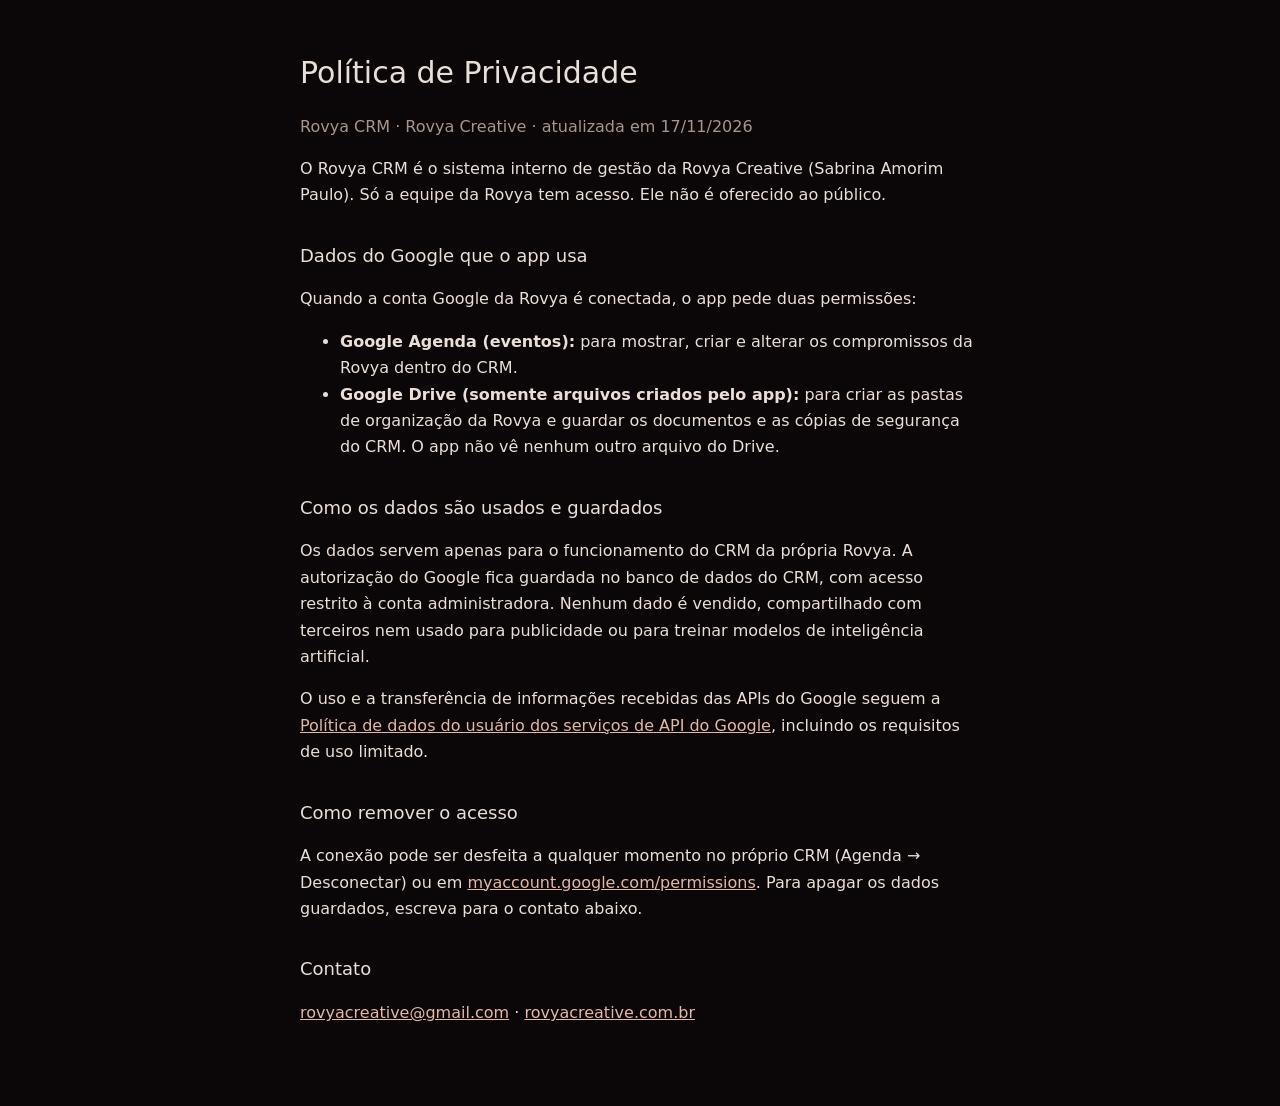
<file: privacidade.html>
<!doctype html>
<html lang="pt-BR">
<head>
<meta charset="utf-8">
<meta name="viewport" content="width=device-width, initial-scale=1">
<title>Política de Privacidade · Rovya CRM</title>
<link rel="icon" href="img/favicon.png">
<style>
  body { margin: 0; background: #0b0607; color: #eadfd8; font: 16px/1.65 system-ui, -apple-system, "Segoe UI", sans-serif; }
  main { max-width: 680px; margin: 0 auto; padding: 48px 20px 64px; }
  h1 { font-weight: 400; font-size: 30px; margin: 0 0 4px; }
  h2 { font-weight: 500; font-size: 18px; margin: 32px 0 6px; }
  small, .mute { color: #a8968d; }
  a { color: #e3b8a6; }
</style>
</head>
<body>
<main>
  <h1>Política de Privacidade</h1>
  <p class="mute">Rovya CRM · Rovya Creative · atualizada em 17/11/2026</p>

  <p>O Rovya CRM é o sistema interno de gestão da Rovya Creative (Sabrina Amorim Paulo). Só a equipe da Rovya tem acesso. Ele não é oferecido ao público.</p>

  <h2>Dados do Google que o app usa</h2>
  <p>Quando a conta Google da Rovya é conectada, o app pede duas permissões:</p>
  <ul>
    <li><b>Google Agenda (eventos):</b> para mostrar, criar e alterar os compromissos da Rovya dentro do CRM.</li>
    <li><b>Google Drive (somente arquivos criados pelo app):</b> para criar as pastas de organização da Rovya e guardar os documentos e as cópias de segurança do CRM. O app não vê nenhum outro arquivo do Drive.</li>
  </ul>

  <h2>Como os dados são usados e guardados</h2>
  <p>Os dados servem apenas para o funcionamento do CRM da própria Rovya. A autorização do Google fica guardada no banco de dados do CRM, com acesso restrito à conta administradora. Nenhum dado é vendido, compartilhado com terceiros nem usado para publicidade ou para treinar modelos de inteligência artificial.</p>
  <p>O uso e a transferência de informações recebidas das APIs do Google seguem a <a href="https://developers.google.com/terms/api-services-user-data-policy">Política de dados do usuário dos serviços de API do Google</a>, incluindo os requisitos de uso limitado.</p>

  <h2>Como remover o acesso</h2>
  <p>A conexão pode ser desfeita a qualquer momento no próprio CRM (Agenda → Desconectar) ou em <a href="https://myaccount.google.com/permissions">myaccount.google.com/permissions</a>. Para apagar os dados guardados, escreva para o contato abaixo.</p>

  <h2>Contato</h2>
  <p><a href="mailto:rovyacreative@gmail.com">rovyacreative@gmail.com</a> · <a href="https://rovyacreative.com.br/">rovyacreative.com.br</a></p>
</main>
</body>
</html>
</file>
